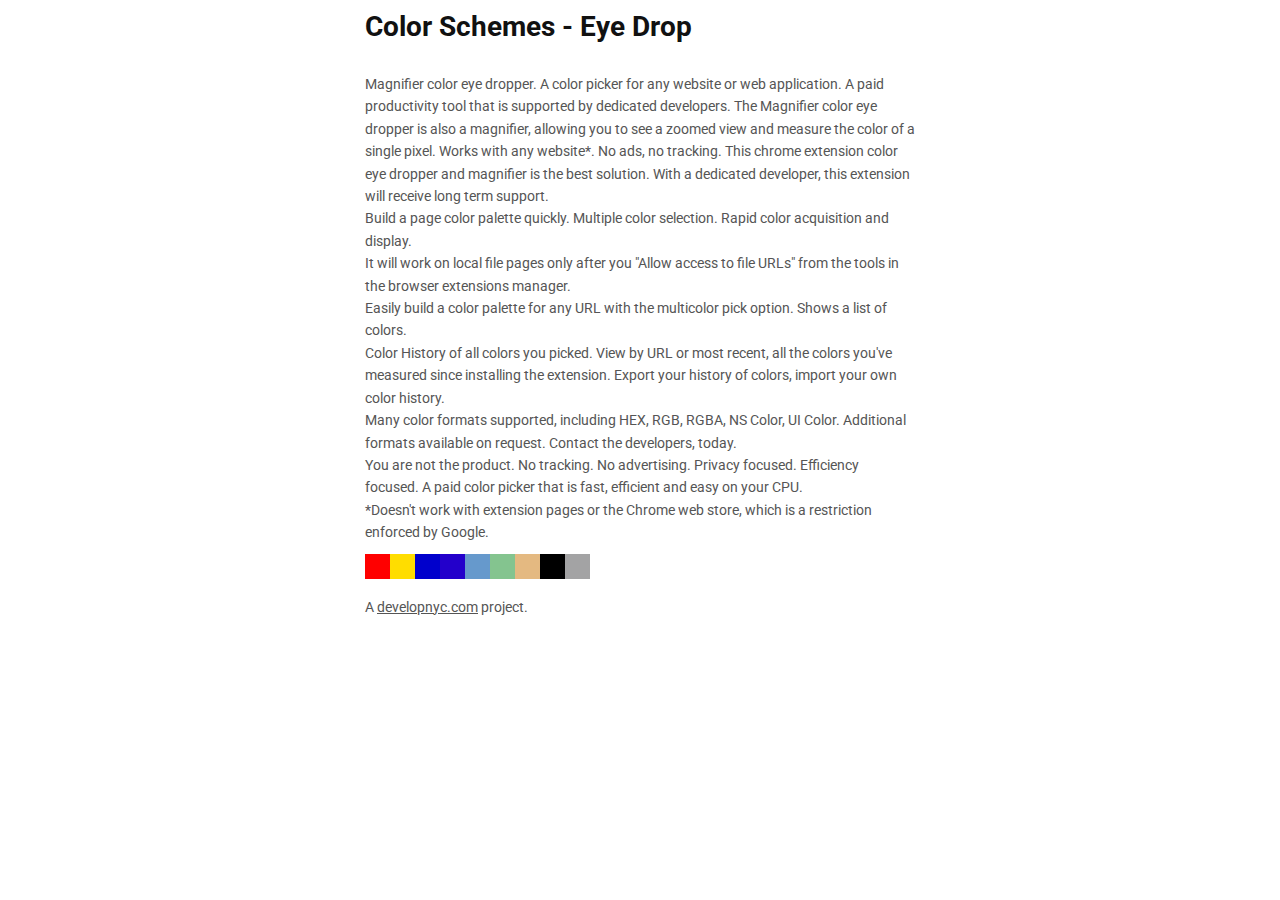
<file: magnifier-color-dropper-chrome-extension.html>
<!DOCTYPE html>
<html>
<head>
	<title>Color Schemes - Eye Drop | Chrome Extension</title>
	<link rel="stylesheet" type="text/css" href="/css/color_dropper.css">
    <link rel="icon" 
      type="image/png" 
      href="/images/favicon.png">
<link href="https://fonts.googleapis.com/css?family=Roboto" rel="stylesheet">
</head>
<body>

	<div class="centered_container">
		<h1>Color Schemes - Eye Drop</h1>
		<div class="full_desc">
			<p>
				Magnifier color eye dropper. A color picker for any website or web application. A paid productivity tool that is supported by dedicated developers. The Magnifier color eye dropper is also a magnifier, allowing you to see a zoomed view and measure the color of a single pixel. Works with any website*. No ads, no tracking. This chrome extension color eye dropper and magnifier is the best solution. With a dedicated developer, this extension will receive long term support.
			</p><p>
				Build a page color palette quickly. Multiple color selection. Rapid color acquisition and display.
			</p><p>
				It will work on local file pages only after you "Allow access to file URLs" from the tools in the browser extensions manager. 
			</p><p>
				Easily build a color palette for any URL with the multicolor pick option. Shows a list of colors.
			</p><p>
				Color History of all colors you picked. View by URL or most recent, all the colors you've measured since installing the extension. Export your history of colors, import your own color history.
			</p><p>
				Many color formats supported, including HEX, RGB, RGBA, NS Color, UI Color. Additional formats available on request. Contact the developers, today.
			</p><p>
				You are not the product. No tracking. No advertising. Privacy focused. Efficiency focused. A paid color picker that is fast, efficient and easy on your CPU.
			</p><p>
				*Doesn't work with extension pages or the Chrome web store, which is a restriction enforced by Google.			
			</p>
			<div class="colors_bar">
				<ul>
					<li><div style="background-color:#ff0000;" class="color_cell"></div></li>				

					<li><div style="background-color:#ffdd00;" class="color_cell"></div></li>

					<li><div style="background-color:#0000cc;" class="color_cell"></div></li>					

					<li><div style="background-color:#2300CB;" class="color_cell"></div></li>

					<li><div style="background-color:#6699cc;" class="color_cell"></div></li>
					<li><div style="background-color:#84C48F;" class="color_cell"></div></li>
					<li><div style="background-color:#e4b981;" class="color_cell"></div></li>					
					<li><div style="background-color:#000;" class="color_cell"></div></li>	
					<li><div style="background-color:#a3a3a4;" class="color_cell"></div></li>					
				</ul>
			</div>
		</div>
		<div class="footer">
			<ul class="naked_list">
				<li>A <a href="//developnyc.com">developnyc.com</a> project.</li>
			</ul>
		</div>
	</div>
</body>
</html>
</file>
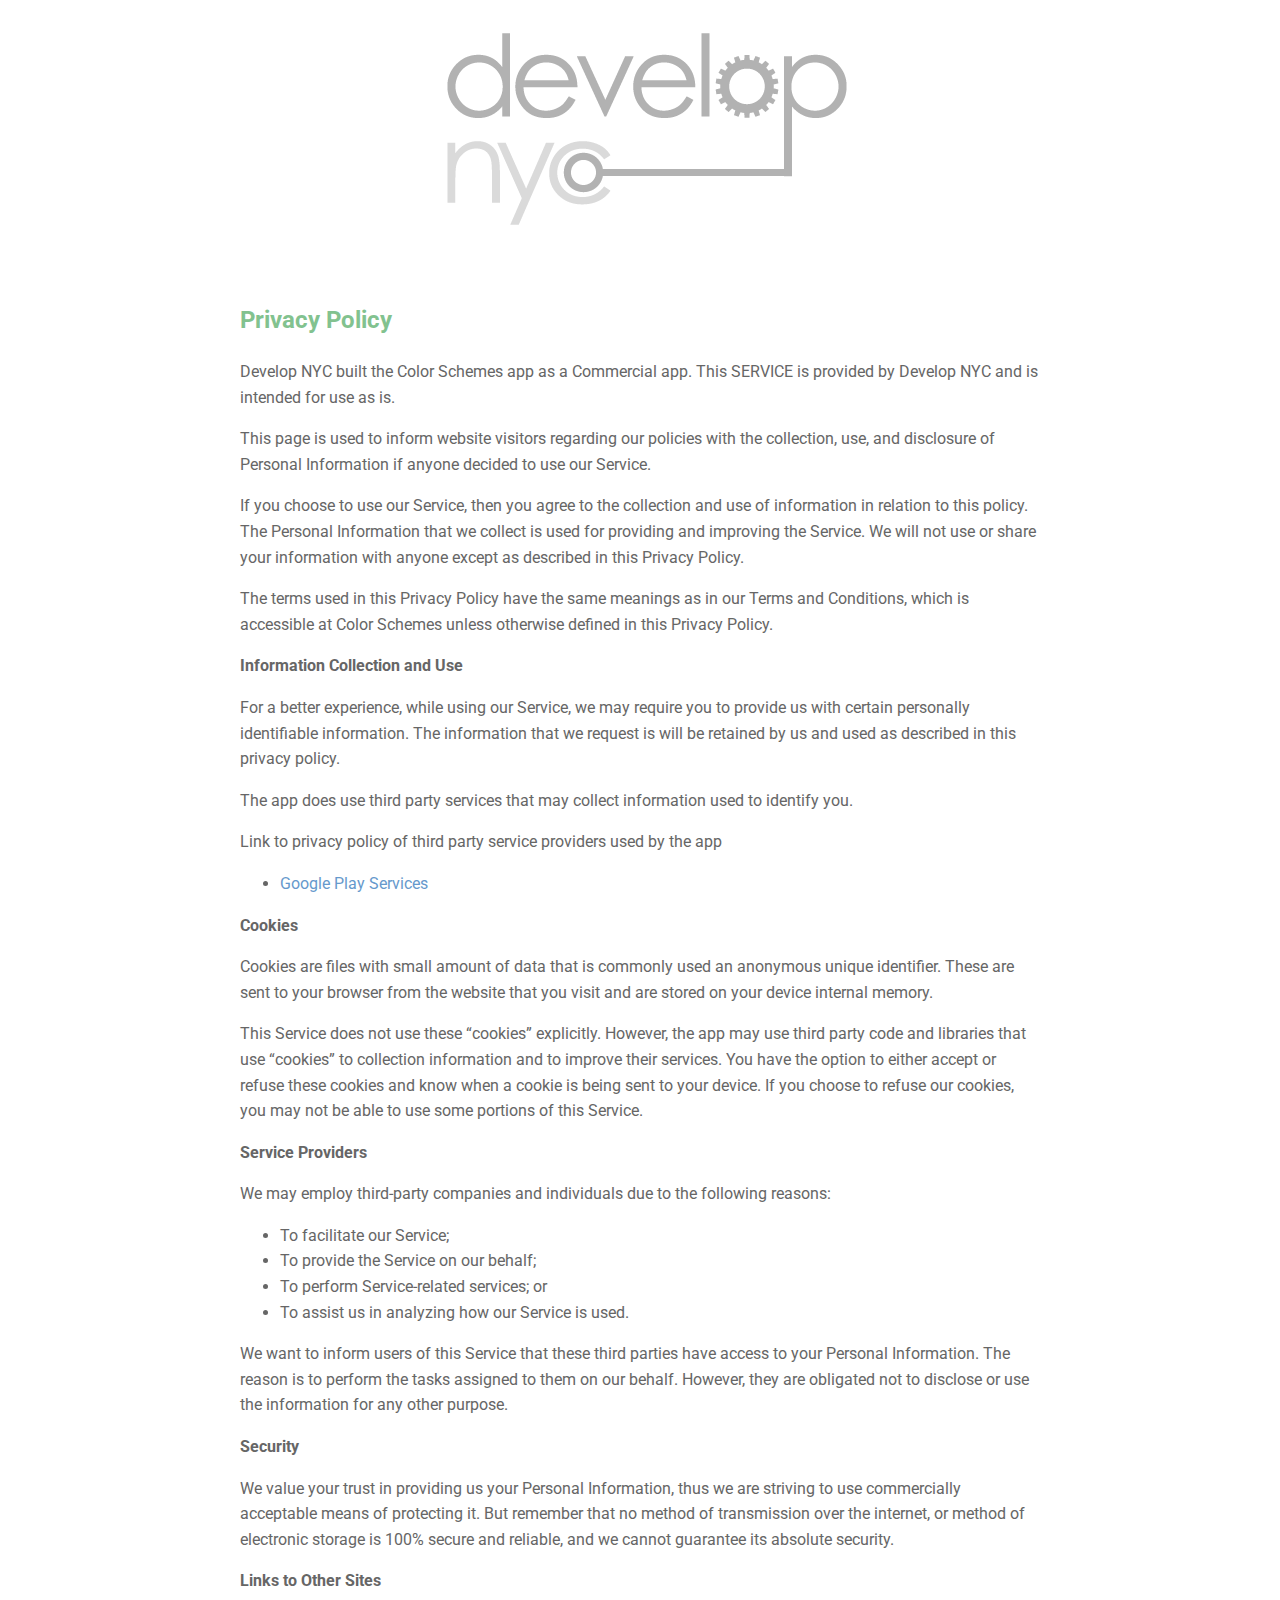
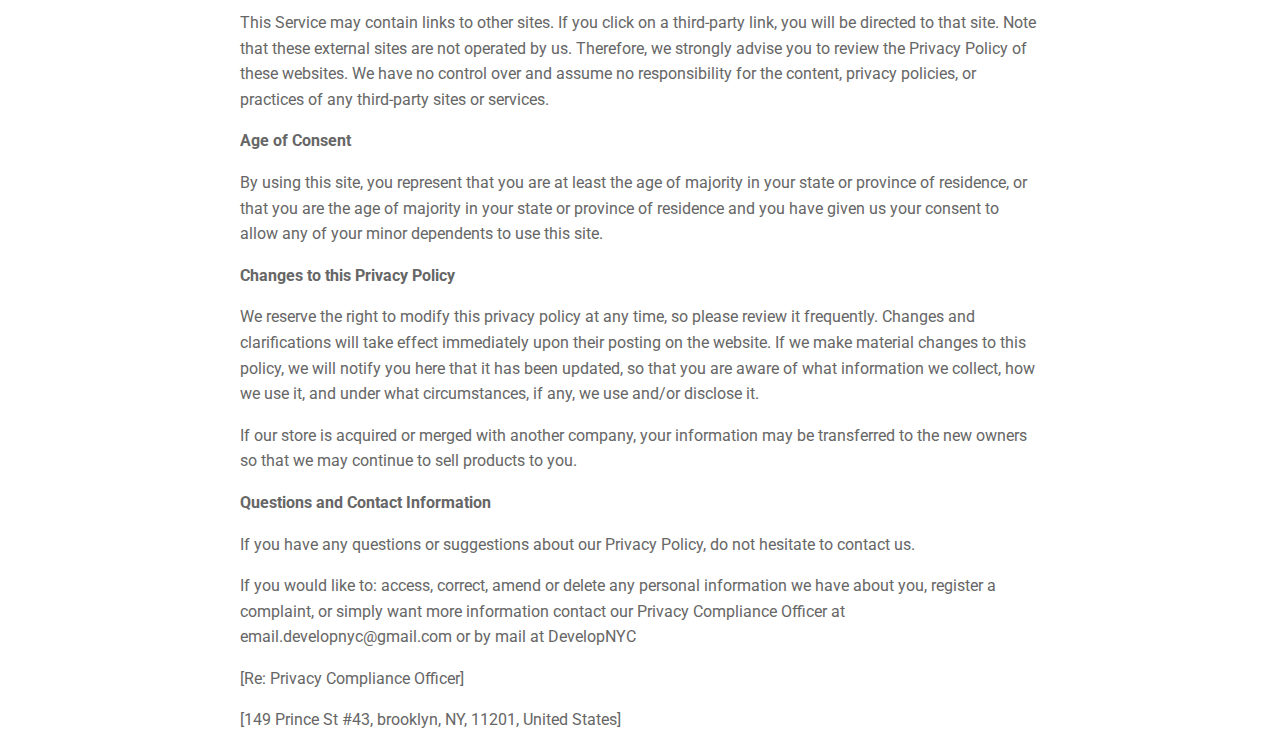
<file: privacy.html>
<!DOCTYPE html>
<html>
<head>
	<title>Privacy Policy | Develop NYC</title>
	<link rel="stylesheet" type="text/css" href="/css/privacy.css">
	<link href="https://fonts.googleapis.com/css?family=Roboto" rel="stylesheet">
</head>
<body>
<div class="outer_frame">
	<h1><a href="/">Develop NYC</a></h1>
	<h2>Privacy Policy</h2> 
	<p> Develop NYC built the Color Schemes app as a Commercial app. This SERVICE is provided by Develop NYC  and is intended for use as is.
	</p> 
	<p>This page is used to inform website visitors regarding our policies with the collection, use, and
		disclosure of Personal Information if anyone decided to use our Service.
	</p> 
	<p>If you choose to use our Service, then you agree to the collection and use of information in relation
		to this policy. The Personal Information that we collect is used for providing and improving the
		Service. We will not use or share your information with anyone except as described
		in this Privacy Policy.
	</p> 
	<p>The terms used in this Privacy Policy have the same meanings as in our Terms and Conditions, which is accessible
		at Color Schemes unless otherwise defined in this Privacy Policy.
	</p> 
	<p><strong>Information Collection and Use</strong></p> <p>For a better experience, while using our Service, we may require you to provide us with certain
		personally identifiable information. The information that we request is will be retained by us and used as described in this privacy policy.
	</p> 
	<p>The app does use third party services that may collect information used to identify you.</p> 
	<div><p>Link to privacy policy of third party service providers used by the app</p> 
		<ul>
			<li><a href="https://www.google.com/policies/privacy/" target="_blank">Google Play Services</a></li>
		</ul>
	</div> 



	<p><strong>Cookies</strong></p> 
	<p>Cookies are files with small amount of data that is commonly used an anonymous unique identifier. These
		are sent to your browser from the website that you visit and are stored on your device internal memory.
	</p> 
	<p>This Service does not use these “cookies” explicitly. However, the app may use third party code and libraries
		that use “cookies” to collection information and to improve their services. You have the option to either
		accept or refuse these cookies and know when a cookie is being sent to your device. If you choose to
		refuse our cookies, you may not be able to use some portions of this Service.
	</p> 
	<p><strong>Service Providers</strong></p> <p> We may employ third-party companies and individuals due to the following reasons:</p> <ul><li>To facilitate our Service;</li> <li>To provide the Service on our behalf;</li> <li>To perform Service-related services; or</li> <li>To assist us in analyzing how our Service is used.</li></ul> <p> We want to inform users of this Service that these third parties have access to your
		Personal Information. The reason is to perform the tasks assigned to them on our behalf. However, they
		are obligated not to disclose or use the information for any other purpose.
	</p> 
	<p><strong>Security</strong></p> <p> We value your trust in providing us your Personal Information, thus we are striving
		to use commercially acceptable means of protecting it. But remember that no method of transmission over
		the internet, or method of electronic storage is 100% secure and reliable, and we cannot guarantee
		its absolute security.
	</p> 
	<p><strong>Links to Other Sites</strong></p> <p>This Service may contain links to other sites. If you click on a third-party link, you will be directed
		to that site. Note that these external sites are not operated by us. Therefore, we strongly
		advise you to review the Privacy Policy of these websites. We have no control over
		and assume no responsibility for the content, privacy policies, or practices of any third-party sites
		or services.
	</p> 
	<p><strong>Age of Consent</strong></p> <p>By using this site, you represent that you are at least the age of majority in your state or province of residence, or that you are the age of majority in your state or province of residence and you have given us your consent to allow any of your minor dependents to use this site.
	</p> 
	<p><strong>Changes to this Privacy Policy</strong></p> <p> We reserve the right to modify this privacy policy at any time, so please review it frequently. Changes and clarifications will take effect immediately upon their posting on the website. If we make material changes to this policy, we will notify you here that it has been updated, so that you are aware of what information we collect, how we use it, and under what circumstances, if any, we use and/or disclose it.
	</p> 
	<p>If our store is acquired or merged with another company, your information may be transferred to the new owners so that we may continue to sell products to you.</p>
	<p><strong>Questions and Contact Information</strong></p> <p>If you have any questions or suggestions about our Privacy Policy, do not hesitate to contact
		us.
	</p> 
	<p>If you would like to: access, correct, amend or delete any personal information we have about you, register a complaint, or simply want more information contact our Privacy Compliance Officer at email.developnyc@gmail.com or by mail at DevelopNYC</p>

	<p>[Re: Privacy Compliance Officer]</p>

	<p>[149 Prince St #43, brooklyn, NY, 11201, United States]</p>
</div>
</body>
</html>
</file>
<file: css/color_dropper.css>
* {
	margin:0;
	padding:0;
	font-family: 'Roboto', Helvetica, sans-serif;
	font-size:14px;
	color:#555;
}
.centered_container {
	width:550px;
	margin:0 auto 100px;
}
.centered_container h1 {
	font-size:28px;
	color:#111;
	margin:10px 0 30px;
}
.centered_container p {
	line-height: 1.6em;
}
.naked_list {
	list-style: none;
}
.color_cell {
	width:25px;
	height:25px;
}
.colors_bar {
	clear:both;
	float:none;
	overflow: auto;
	margin:10px 0 20px;
}
.colors_bar ul {
	list-style: none;

}
.colors_bar ul li {
	float:left;
}
.footer {

}
</file>
<file: css/privacy.css>
html, body {
    height:100%;
    font-family: 'Roboto', Helvetica, Arial, sans-serif;
    color:#666;
    font-size:16px;
    line-height: 1.6em;
}
* {
    box-sizing: content-box;
}
body {
    margin:0 0 150px;
}
a {
    color:#69c;
    text-decoration: none;
}
h1 {
    overflow: hidden;
}
.outer_frame {
	width:800px;
	margin:0 auto 150px;
}
h1 a  {
    display: block;
    text-indent:-1000em;
    overflow: hidden;
    background:url(/images/logo.png) no-repeat 0 0 ;
    width:444px;
    margin:0 auto;
    height:217px;  
}
.outer_frame h2 {
    font-size:24px;
    color:#82C28F;
    margin:70px 0 25px;	
}
</file>
